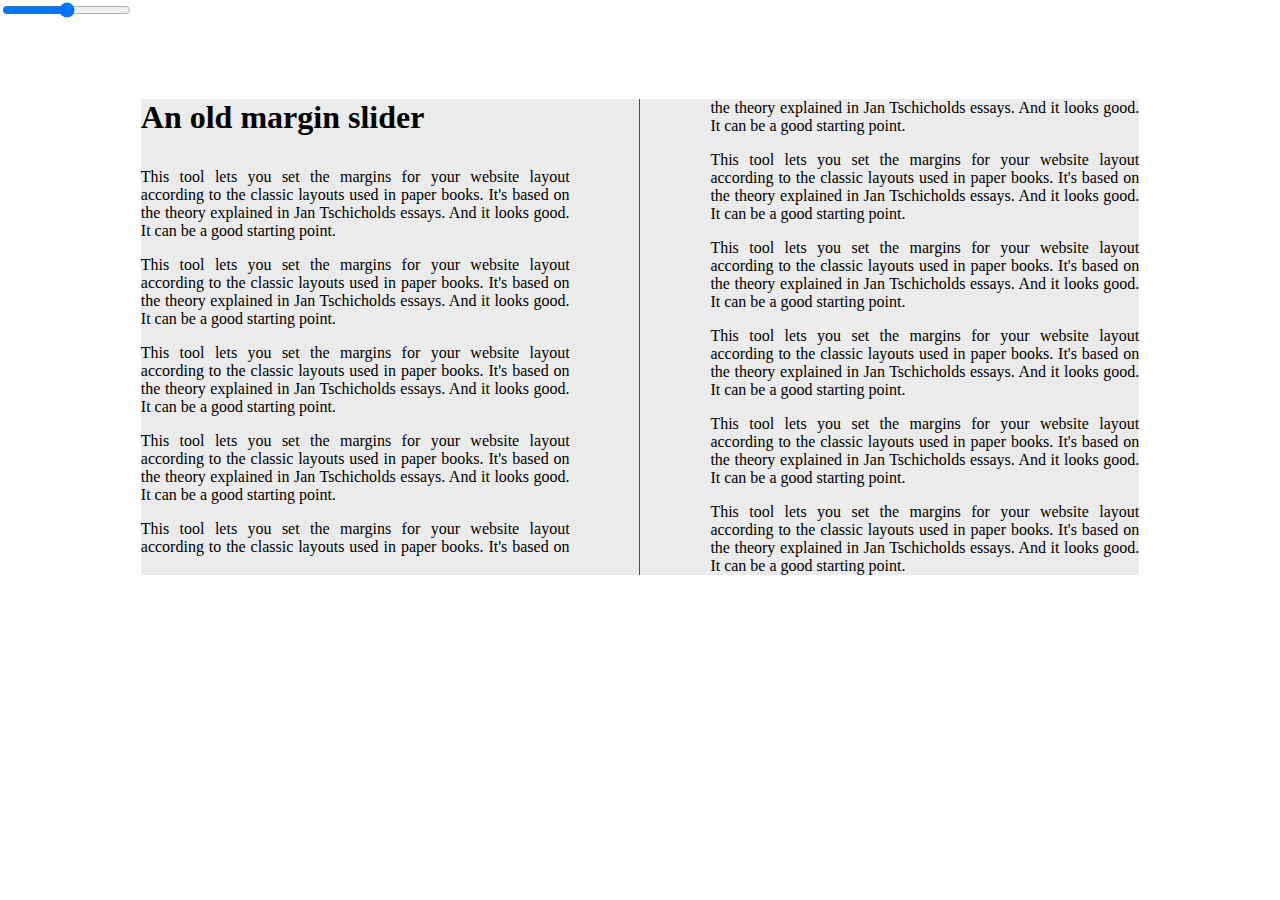
<file: book-margin-slider/index.html>
<!doctype html>
<html lang="en">
<head>
	<meta charset="utf-8">
	<meta name="viewport" content="width=device-width, initial-scale=1">
	<title>Slide you favorite margin</title>
	<link rel="stylesheet" href="css.css">
</head>
<body>
	<div>
		<h1>An old margin slider</h1>
		<p>This tool lets you set the margins for your website layout according to the classic layouts used in paper books. It's based on the theory explained in Jan Tschicholds essays. And it looks good. It can be a good starting point.</p>
		<p>This tool lets you set the margins for your website layout according to the classic layouts used in paper books. It's based on the theory explained in Jan Tschicholds essays. And it looks good. It can be a good starting point.</p>
		<p>This tool lets you set the margins for your website layout according to the classic layouts used in paper books. It's based on the theory explained in Jan Tschicholds essays. And it looks good. It can be a good starting point.</p>
		<p>This tool lets you set the margins for your website layout according to the classic layouts used in paper books. It's based on the theory explained in Jan Tschicholds essays. And it looks good. It can be a good starting point.</p>
		<p>This tool lets you set the margins for your website layout according to the classic layouts used in paper books. It's based on the theory explained in Jan Tschicholds essays. And it looks good. It can be a good starting point.</p>
		<p>This tool lets you set the margins for your website layout according to the classic layouts used in paper books. It's based on the theory explained in Jan Tschicholds essays. And it looks good. It can be a good starting point.</p>
		<p>This tool lets you set the margins for your website layout according to the classic layouts used in paper books. It's based on the theory explained in Jan Tschicholds essays. And it looks good. It can be a good starting point.</p>
		<p>This tool lets you set the margins for your website layout according to the classic layouts used in paper books. It's based on the theory explained in Jan Tschicholds essays. And it looks good. It can be a good starting point.</p>
		<p>This tool lets you set the margins for your website layout according to the classic layouts used in paper books. It's based on the theory explained in Jan Tschicholds essays. And it looks good. It can be a good starting point.</p>
		<p>This tool lets you set the margins for your website layout according to the classic layouts used in paper books. It's based on the theory explained in Jan Tschicholds essays. And it looks good. It can be a good starting point.</p>
		<input type="range" step="0.1" min="0" max="22" value="11">
	</div>


<script>

var range = document.querySelector('[type=range]');
	
range.oninput = function() {
	var val = range.value;
	var div = document.querySelector('div');
	document.body.style.margin = val+'vh '+ val + 'vw ' + val*2 + 'vh';
	div.style.MozColumnGap = val+'vw';
	div.style.WebkitColumnGap = val+'vw';
	div.style.columnGap = val+'vw';
}


</script>
</body>
</html>
</file>
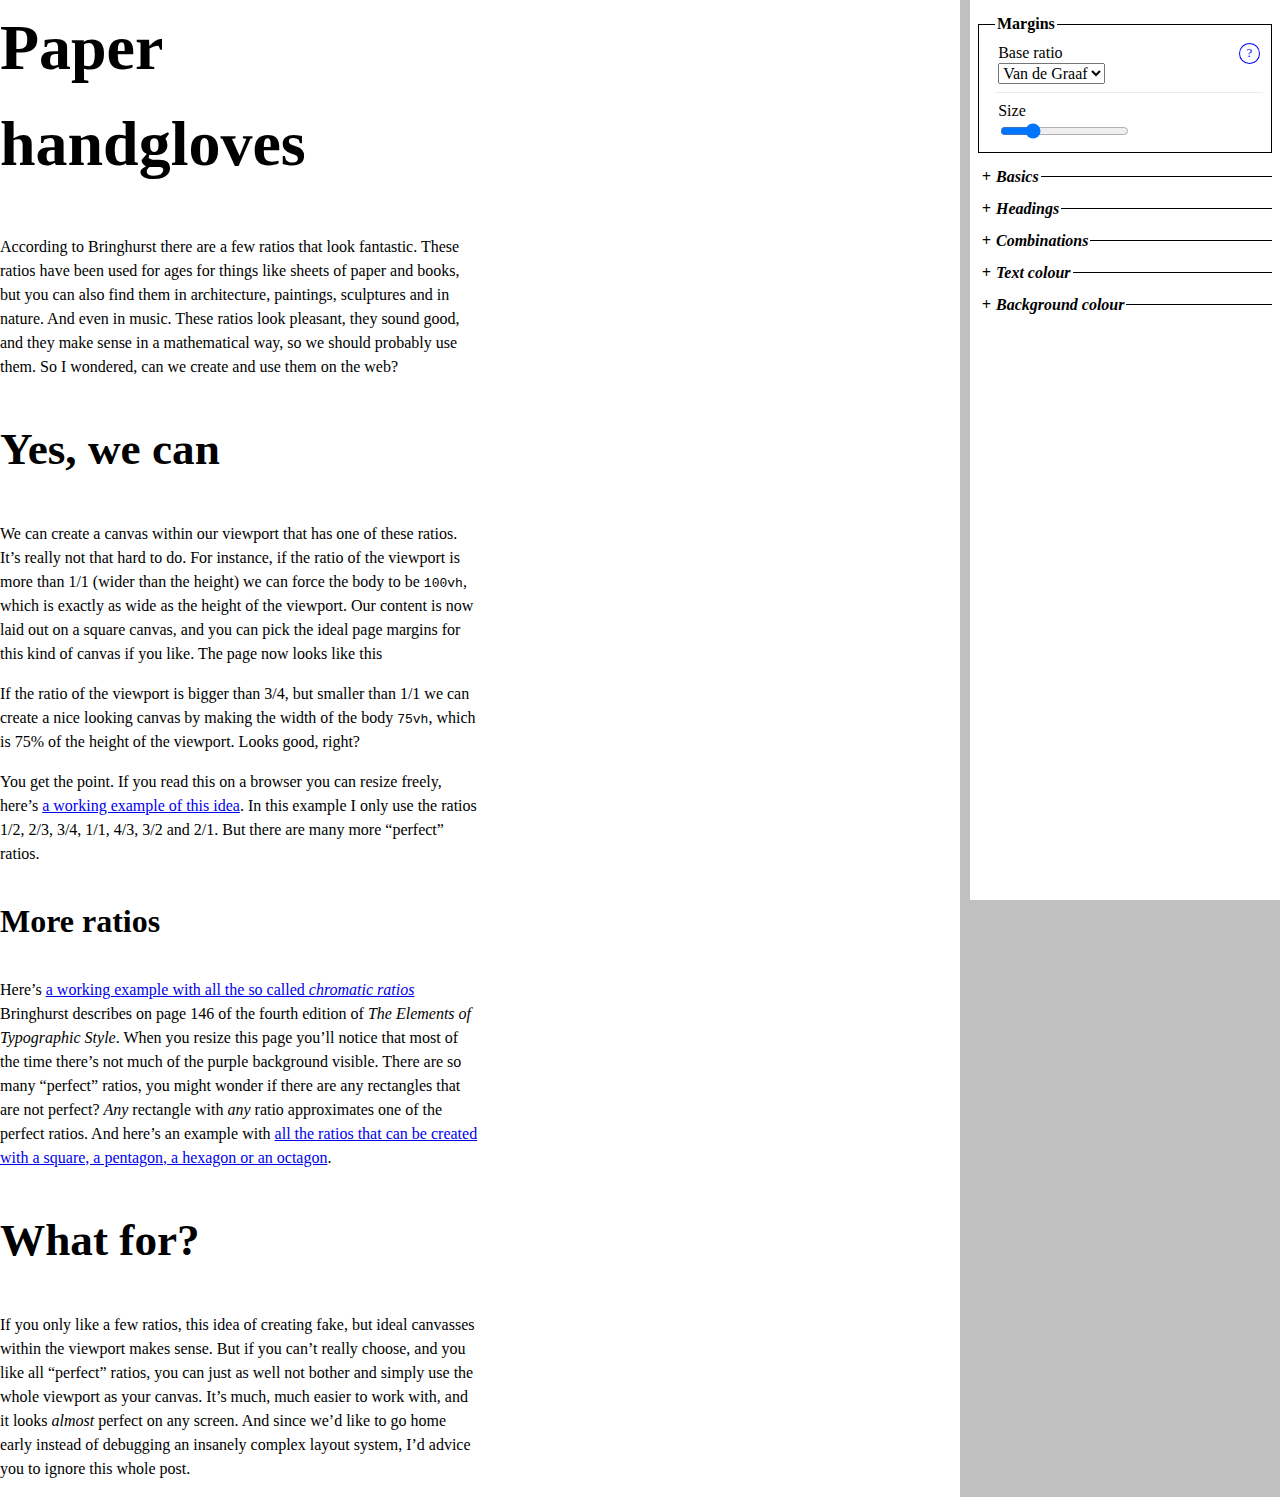
<file: text-tools/index.html>
<!doctype html>
<html lang="en">
<head>
	<meta charset="utf-8">
	<meta name="viewport" content="width=device-width, initial-scale=1">
	<title>Web design</title>
	<link rel="stylesheet" href="//fonts.typotheque.com/WF-023273-007784.css">
	<link rel="stylesheet" href="//fonts.typotheque.com/WF-023273-006956.css">
	<link rel="stylesheet" href="css.css">
	<style id="theStyle">
html{}
main{}
main::after {}
h1, h2, h3, h4 {}
h1, h2, h3, h4, p {}
h1 {}
h2 {}
h3 {}
h4 {}
p {}
	</style>
</head>
<body>
<div>
<main>
	
    	<h1 data-long="The quick brown fox who jumps over the lazy dog wears pink long handgloves" data-short="Paper handgloves">Paper handgloves on the web</h1>
<p>According to Bringhurst there are a few ratios that look fantastic. These ratios have been used for ages for things like sheets of paper and books, but you can also find them in architecture, paintings, sculptures and in nature. And even in music. These ratios look pleasant, they sound good, and they make sense in a mathematical way, so we should probably use them. So I wondered, can we create and use them on the web?</p>
<p><span id="more-1188"></span></p>
<h2 data-long="The quick brown fox who jumps over the lazy dog wears pink long handgloves" data-short="Yes, we can">Yes, we can</h2>
<p>We can create a canvas within our viewport that has one of these ratios. It’s really not that hard to do. For instance, if the ratio of the viewport is more than 1/1 (wider than the height) we can force the body to be <code>100vh</code>, which is exactly as wide as the height of the viewport. Our content is now laid out on a square canvas, and you can pick the ideal page margins for this kind of canvas if you like. The page now looks like this</p>
<p>If the ratio of the viewport is bigger than 3/4, but smaller than 1/1 we can create a nice looking canvas by making the width of the body <code>75vh</code>, which is 75% of the height of the viewport. Looks good, right?</p>
<p>You get the point. If you read this on a browser you can resize freely, here’s <a href="http://nerd.vasilis.nl/code/bringhurst-studies/chromatic-scale/">a working example of this idea</a>. In this example I only use the ratios 1/2, 2/3, 3/4, 1/1, 4/3, 3/2 and 2/1. But there are many more <q>perfect</q> ratios.</p>
<h3 data-long="There are many more ratios though, that can all be considered to be almost perfect" data-short="More ratios">More ratios</h3>
<p>Here’s <a href="http://nerd.vasilis.nl/code/bringhurst-studies/chromatic-scale/complete.html">a working example with all the so called <em>chromatic ratios</em></a> Bringhurst describes on page 146 of the fourth edition of <cite>The Elements of Typographic Style</cite>. When you resize this page you’ll notice that most of the time there’s not much of the purple background visible. There are so many <q>perfect</q> ratios, you might wonder if there are any rectangles that are not perfect? <em>Any</em> rectangle with <em>any</em> ratio approximates one of the perfect ratios. And here’s an example with <a href="http://nerd.vasilis.nl/code/bringhurst-studies/all-ratios/">all the ratios that can be created with a square, a pentagon, a hexagon or an octagon</a>.</p>
<h2 data-long="Now the question we all have is, does this make any sense at all?" data-short="What for?">Does this make sense?</h2>
<p>If you only like a few ratios, this idea of creating fake, but ideal canvasses within the viewport makes sense. But if you can’t really choose, and you like all <q>perfect</q> ratios, you can just as well not bother and simply use the whole viewport as your canvas. It’s much, much easier to work with, and it looks <em>almost</em> perfect on any screen. And since we’d like to go home early instead of debugging an insanely complex layout system, I’d advice you to ignore this whole post.</p>
</main>

<form id="toolset">
	<div>
	<fieldset class="clo sed">
		<legend>Margins</legend>
		<label>Base ratio <a href="explain/base-ratio.html"><span>What’s this</span><span>?</span></a>
			<select id="canon-ratio">
				<option value="1">Medieval</option>
				<option value="2">Tschichold</option>
				<option value="3" selected>Van de Graaf</option>
			</select>
		</label>
		<label>
			Size
			<input type="range" id="margin-slider" data-tag="main" value="11.11" min="0" max="50" step="0.01" />
		</label>
		
		
	</fieldset>
	<fieldset class="closed">
		<legend>Basics</legend>
		<label>Font 
			<select data-property="font-family" data-tag="html">
				<option value="georgia, serif" style="font-family:georgia;">Georgia</option>
				<option value="helvetica, sans-serif" style="font-family:helvetica;">Helvetica</option>
				<option value="arial, sans-serif" style="font-family:arial;">Arial</option>
				<option value="times new roman, serif" style="font-family:times new roman;">Times New Roman</option>
				<option value="lucida grande, sans-serif" style="font-family:lucida grande;">Lucida Grande</option>
				<option value="verdana, sans-serif" style="font-family:verdana;">Verdana</option>
			</select>
		</label>
		<label>The measure <a href="explain/the-measure.html"><span>What’s this</span><span>?</span></a>
			<span>
				<input type="range" data-property="max-width" data-unit="em" data-tag="h1, h2, h3, h4, p" data-min="20" data-max="40" data-ideal="30" value="30" min="15" max="50" step="0.25" />
				<output id="measureSize"></output>
			</span>
		</label>
		
		
		<label>The line-height <span><input type="range" data-property="line-height" data-tag="html" data-min="1" data-max="2" value="1.5" min="0.8" max="3" step="0.01"><output id="lineheightSize"></output></span></label>
		
		<label>Base font-size <span><input type="range" data-property="font-size" data-unit="em" data-tag="html" data-min="1" data-max="40" data-ideal="1.1" value="1" min="0.8" max="3" step="0.01" /><output id="fontsizeSize"></output></span></label>
		
	</fieldset>
	<fieldset class="closed">
		<legend>Headings</legend>
		<label>
			<input type="checkbox" id="longHeadings"> Long headings <a href="explain/base-ratio.html"><span>What’s this</span><span>?</span></a>
		</label>
		<label>Ratio
			<select id="headingratio">
            	<option value="1">1</option>
            	<option value="1.067">1.067</option>
				<option value="1.125">1.125</option>
				<option value="1.200">1.200</option>
				<option value="1.250">1.250</option>
				<option value="1.333">1.333</option>
				<option selected value="1.414">1.414</option>
				<option value="1.500">1.500</option>
				<option value="1.618">1.618</option>
            </select>
		</label>
		<label>Font 
			<select data-tag="h1, h2, h3, h4" data-property="font-family">
				<option>-</option>
				<option value="georgia, serif" style="font-family:georgia;">Georgia</option>
				<option value="helvetica, sans-serif" style="font-family:helvetica;">Helvetica</option>
				<option value="arial, sans-serif" style="font-family:arial;">Arial</option>
				<option value="times new roman, serif" style="font-family:times new roman;">Times New Roman</option>
				<option value="lucida grande, sans-serif" style="font-family:lucida grande;">Lucida Grande</option>
				<option value="verdana, sans-serif" style="font-family:verdana;">Verdana</option>
			</select>
		</label>
		<label>
			<input type="checkbox" id="indiMeasure"> Individual measures
		</label>
		
		<fieldset class="closed">
			<legend>Individual headings</legend>
			<fieldset class="closed">
				<legend>Styles for heading 1</legend>
				<label>Font 
					<select data-tag="h1" data-property="font-family">
						<option>-</option>
						<option value="georgia, serif" style="font-family:georgia;">Georgia</option>
						<option value="helvetica, sans-serif" style="font-family:helvetica;">Helvetica</option>
						<option value="arial, sans-serif" style="font-family:arial;">Arial</option>
						<option value="times new roman, serif" style="font-family:times new roman;">Times New Roman</option>
						<option value="lucida grande, sans-serif" style="font-family:lucida grande;">Lucida Grande</option>
						<option value="verdana, sans-serif" style="font-family:verdana;">Verdana</option>
					</select>
				</label>
				<label>The line-height <input type="range" data-property="line-height" data-min="0.7" data-max="5" value="1.5" min="0.4" max="2" step="0.01" data-tag="h1"><output></output></label>
				<label>Margin-top <input type="range" data-property="margin-top" data-min="0" data-max="5" data-unit="em" value="0" min="0" max="5" step="0.01" data-tag="h1"><output></output></label>
				<label>Margin-bottom <input type="range" data-property="margin-bottom" data-min="0" data-max="5" data-unit="em" value="1" min="0" max="5" step="0.01" data-tag="h1"><output></output></label>
				<label>Min-height <input type="range" data-property="min-height" data-min="0" data-max="100" data-unit="vh" value="1" min="0" max="100" step="0.25" data-tag="h1"><output></output></label>
				<label>
					<input type="checkbox" data-property="font-weight" value="bold" data-tag="h1" checked> Bold
				</label>
				<label>
					<input type="checkbox" data-property="font-style" value="italic" data-tag="h1"> Italic
				</label>
				<label>
					<input type="checkbox" data-property="font-variant" value="small-caps" data-tag="h1"> Small caps
				</label>
				<p>Text-transform</p>
				<label>
					<input type="radio" name="text-transform" data-property="text-transform" data-tag="h1" value="uppercase"> Uppercase
				</label>
				<label>
					<input type="radio" name="text-transform" data-property="text-transform" data-tag="h1" value="lowercase"> Lowercase
				</label>
				<label>
					<input type="radio" name="text-transform" data-property="text-transform" data-tag="h1" value="capitalize"> Capitalize
				</label>
				<label>
					<input type="radio" name="text-transform" data-property="text-transform" data-tag="h1" value="none" checked> None
				</label>
				
			</fieldset>

			<fieldset class="closed">
				<legend>Styles for heading 2</legend>
				<label>Font 
					<select data-tag="h2" data-property="font-family">
						<option>-</option>
						<option value="georgia, serif" style="font-family:georgia;">Georgia</option>
						<option value="helvetica, sans-serif" style="font-family:helvetica;">Helvetica</option>
						<option value="arial, sans-serif" style="font-family:arial;">Arial</option>
						<option value="times new roman, serif" style="font-family:times new roman;">Times New Roman</option>
						<option value="lucida grande, sans-serif" style="font-family:lucida grande;">Lucida Grande</option>
						<option value="verdana, sans-serif" style="font-family:verdana;">Verdana</option>
					</select>
				</label>
				<label>The line-height <input type="range" data-property="line-height" data-min="0.7" data-max="5" value="1.5" min="0.4" max="2" step="0.01" data-tag="h2"><output id="headingLineheightSize"></output></label>
				<label>Margin-top <input type="range" data-property="margin-top" data-min="0" data-max="5" data-unit="em" value="0" min="0" max="5" step="0.01" data-tag="h2"><output></output></label>
				<label>Margin-bottom <input type="range" data-property="margin-bottom" data-min="0" data-max="5" data-unit="em" value="1" min="0" max="5" step="0.01" data-tag="h2"><output></output></label>
				<label>
					<input type="checkbox" data-property="font-weight" value="bold" data-tag="h2" checked> Bold
				</label>
				<label>
					<input type="checkbox" data-property="font-style" value="italic" data-tag="h2"> Italic
				</label>
				<label>
					<input type="checkbox" data-property="font-variant" value="small-caps" data-tag="h2"> Small caps
				</label>
				<p>Text-transform</p>
				<label>
					<input type="radio" name="text-transform" data-property="text-transform" data-tag="h2" value="uppercase"> Uppercase
				</label>
				<label>
					<input type="radio" name="text-transform" data-property="text-transform" data-tag="h2" value="lowercase"> Lowercase
				</label>
				<label>
					<input type="radio" name="text-transform" data-property="text-transform" data-tag="h2" value="capitalize"> Capitalize
				</label>
				<label>
					<input type="radio" name="text-transform" data-property="text-transform" data-tag="h2" value="none" checked> None
				</label>
				
			</fieldset>
		</fieldset>
	</fieldset>
	<fieldset class="closed">
		<legend>Combinations</legend>
		<fieldset class="closed">
			<legend>Heading 1 + paragraph</legend>
			<label>
				Font-size <span><input type="range" data-property="font-size" data-unit="em" data-tag="h1 + p" data-min="1" data-max="40" data-ideal="1.1" value="1" min="0.8" max="3" step="0.01" /><output id="fontsizeSize"></output></span>
			</label>
		</fieldset>
	</fieldset>
	<fieldset class="closed">
			<legend>Text colour</legend>
			<label>
				Hue
				<input type="range" data-name="body-color" data-colour="hue" data-tag="body" data-property="color" value="0" min="0" max="359" step="1" />
			</label>
			<label>
				Saturation
				<input type="range" data-name="body-color" data-colour="saturation" data-tag="body" data-property="color" value="50" min="0" max="100" step="0.5" />
			</label>
			<label>
				Lightness
				<input type="range" data-name="body-color" data-colour="lightness" data-tag="body" data-property="color" value="50" min="0" max="100" step="0.5" />
			</label>
			<output data-name="body-color"></output>
		</fieldset>

		<fieldset class="closed">
			<legend>Background colour</legend>
			<label>
				Hue
				<input type="range" data-name="body-background" data-colour="hue" data-tag="body" data-property="background-color" value="67" min="0" max="359" step="1" />
			</label>
			<label>
				Saturation
				<input type="range" data-name="body-background" data-colour="saturation" data-tag="body" data-property="background-color" value="50" min="0" max="100" step="0.5" />
			</label>
			<label>
				Lightness
				<input type="range" data-name="body-background" data-colour="lightness" data-tag="body" data-property="background-color" value="50" min="0" max="100" step="0.5" />
			</label>
			<output data-name="body-background"></output>
		</fieldset>
	</div>
</form>
</div>

<iframe id="help-section"></iframe>

<script src="js.js"></script>

</body>
</html>
</file>
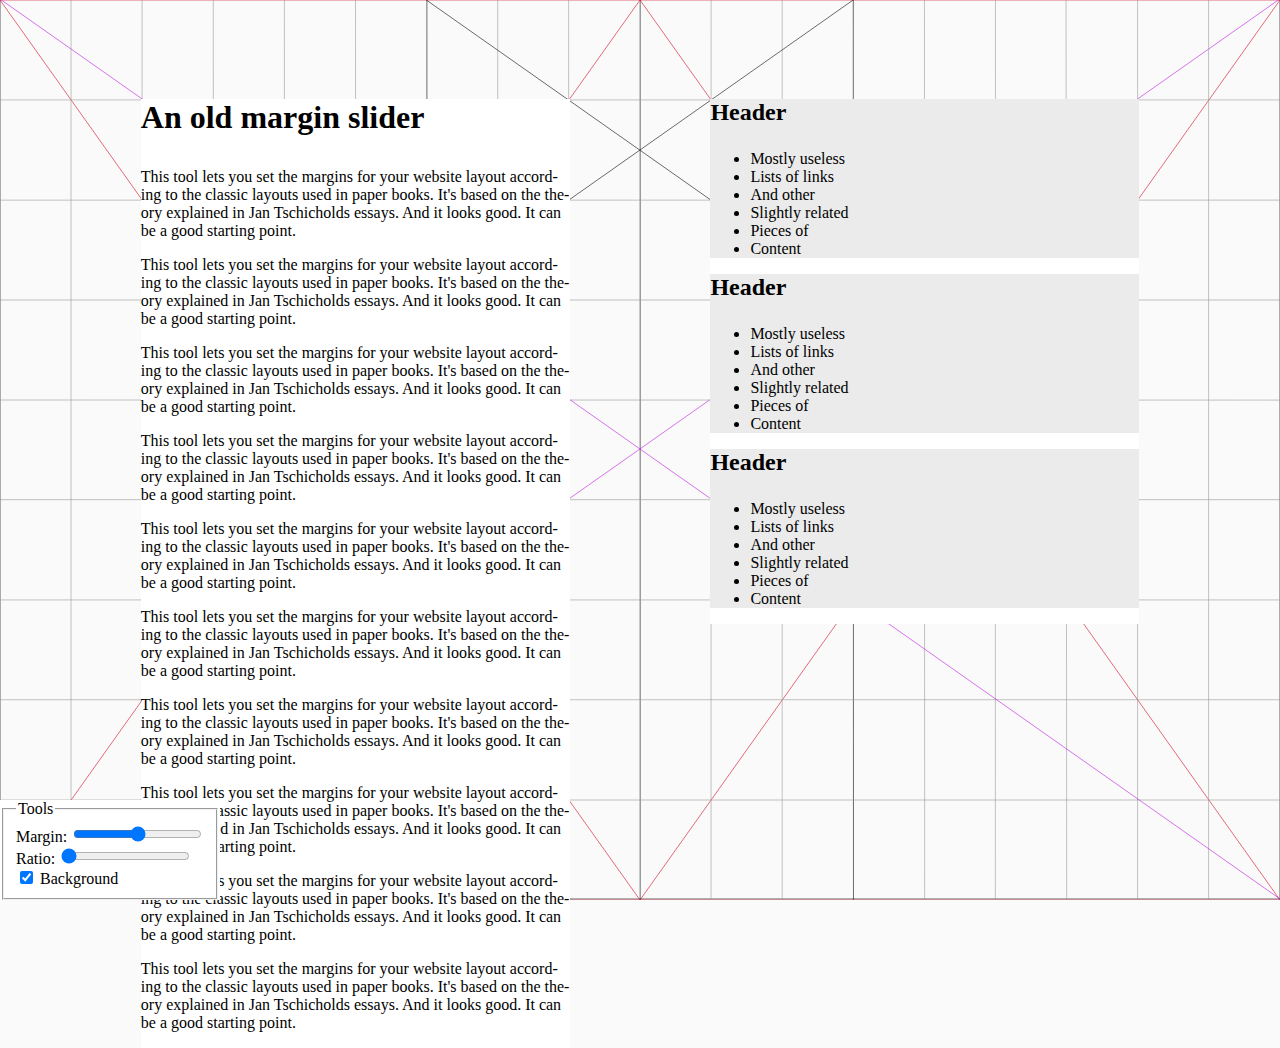
<file: web-margin-slider/index.html>
<!doctype html>
<html lang="en">
<head>
	<meta charset="utf-8">
	<meta name="viewport" content="width=device-width, initial-scale=1">
	<title>Slide you favorite margins and ratios</title>
	<link rel="stylesheet" href="css.css">
</head>
<body>
	<div>
		<h1>An old margin slider</h1>
		<p>This tool lets you set the margins for your website layout according to the classic layouts used in paper books. It's based on the theory explained in Jan Tschicholds essays. And it looks good. It can be a good starting point.</p>
		<p>This tool lets you set the margins for your website layout according to the classic layouts used in paper books. It's based on the theory explained in Jan Tschicholds essays. And it looks good. It can be a good starting point.</p>
		<p>This tool lets you set the margins for your website layout according to the classic layouts used in paper books. It's based on the theory explained in Jan Tschicholds essays. And it looks good. It can be a good starting point.</p>
		<p>This tool lets you set the margins for your website layout according to the classic layouts used in paper books. It's based on the theory explained in Jan Tschicholds essays. And it looks good. It can be a good starting point.</p>
		<p>This tool lets you set the margins for your website layout according to the classic layouts used in paper books. It's based on the theory explained in Jan Tschicholds essays. And it looks good. It can be a good starting point.</p>
		<p>This tool lets you set the margins for your website layout according to the classic layouts used in paper books. It's based on the theory explained in Jan Tschicholds essays. And it looks good. It can be a good starting point.</p>
		<p>This tool lets you set the margins for your website layout according to the classic layouts used in paper books. It's based on the theory explained in Jan Tschicholds essays. And it looks good. It can be a good starting point.</p>
		<p>This tool lets you set the margins for your website layout according to the classic layouts used in paper books. It's based on the theory explained in Jan Tschicholds essays. And it looks good. It can be a good starting point.</p>
		<p>This tool lets you set the margins for your website layout according to the classic layouts used in paper books. It's based on the theory explained in Jan Tschicholds essays. And it looks good. It can be a good starting point.</p>
		<p>This tool lets you set the margins for your website layout according to the classic layouts used in paper books. It's based on the theory explained in Jan Tschicholds essays. And it looks good. It can be a good starting point.</p>
	</div>
	<aside>
		<article>
			<h2>Header</h2>
			<ul>
				<li>Mostly useless</li>
				<li>Lists of links</li>
				<li>And other</li>
				<li>Slightly related</li>
				<li>Pieces of</li>
				<li>Content</li>
			</ul>
		</article>
		<article>
			<h2>Header</h2>
			<ul>
				<li>Mostly useless</li>
				<li>Lists of links</li>
				<li>And other</li>
				<li>Slightly related</li>
				<li>Pieces of</li>
				<li>Content</li>
			</ul>
		</article>
		<article>
			<h2>Header</h2>
			<ul>
				<li>Mostly useless</li>
				<li>Lists of links</li>
				<li>And other</li>
				<li>Slightly related</li>
				<li>Pieces of</li>
				<li>Content</li>
			</ul>
		</article>
	</aside>

	<form id="tools">
	<fieldset>
		<legend>Tools</legend>
		<label>
			Margin: 
			<input type="range" step="0.01" min="0" max="22" value="11">
		</label>
		<label>
			Ratio: 
			<input type="range" step="0.01" min="25" max="75" value="11">
		</label>
		<label>
			<input type="checkbox" id="background" checked="">
			Background
		</label>
	</fieldset>
</form>

<script>

var range = document.querySelectorAll('[type=range]');
var checkbo = document.getElementById('background');
var val = 11;
var ratio = 50;
var div = document.querySelector('div');
var aside = document.querySelector('aside');

range[0].oninput = function() {
	val = range[0].value;
	document.body.style.margin = val+'vh '+ val + 'vw ' + val*2 + 'vh';
	setDivs();
}
range[1].oninput = function() {
	ratio = range[1].value;
	setDivs();
}
checkbo.onchange = function() {
	document.body.style.backgroundImage = 'url(../complete-octavoformat.svg)';
	document.body.style.backgroundColor = 'hsl(0,0%,98%)';
	if(this.checked == false) {
		document.body.style.backgroundImage = 'url()';
		document.body.style.backgroundColor = 'white';
	}
	
}

function setDivs() {
	div.style.width = 'calc('+ratio+'% - '+val/2+'vw)';
	div.style.marginRight = val/2+'vw';
	aside.style.width = 'calc('+(100 - ratio)+'% - '+val/2+'vw)';
	aside.style.marginLeft = val/2+'vw';
}

</script>
</body>
</html>
</file>
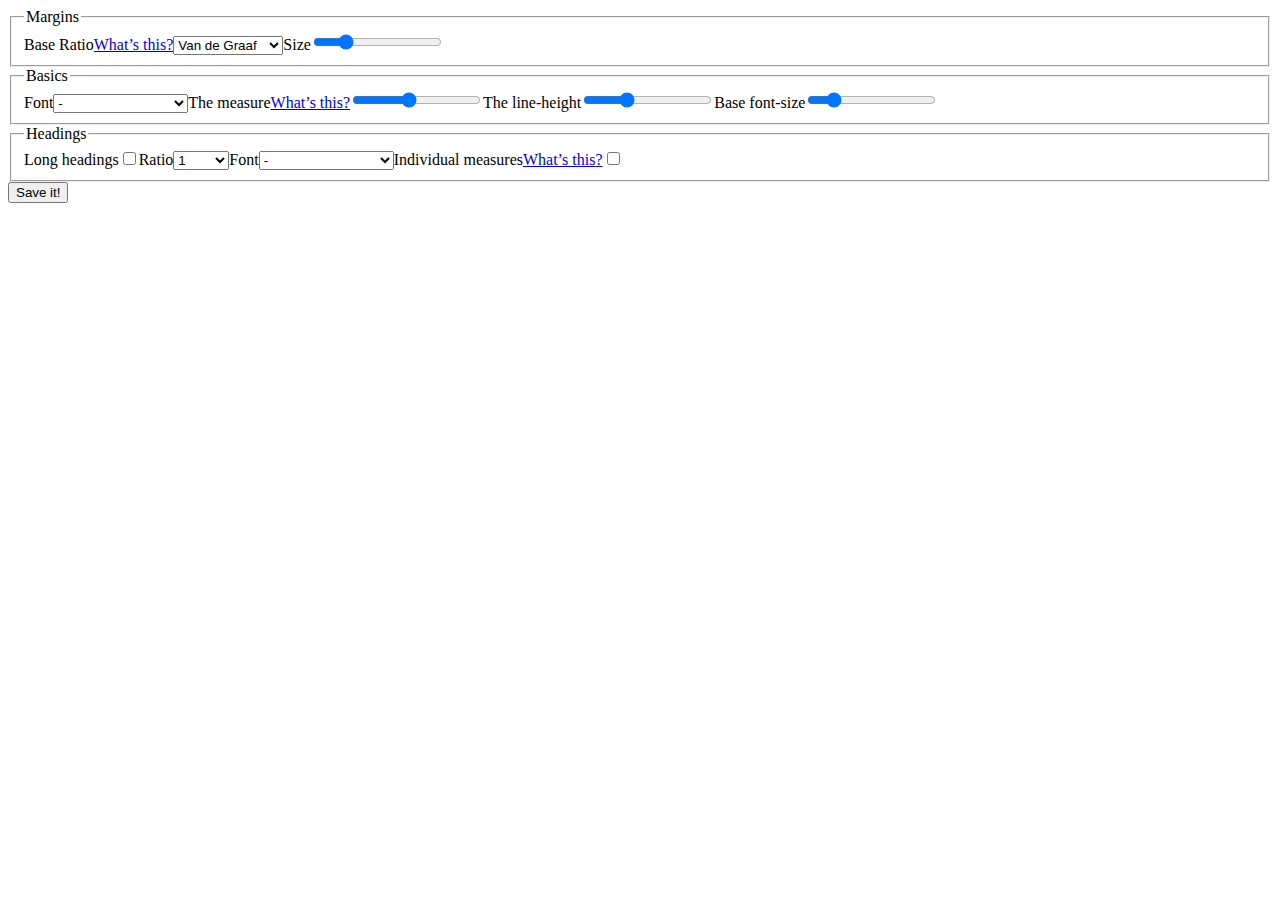
<file: text-tools/test.html>
<!doctype html>
<html lang="en">
<head>
	<meta charset="utf-8">
	<meta name="viewport" content="width=device-width, initial-scale=1">
	<title>test</title>
	
</head>
<body>
	<form id="toolset">

		<button id="save">Save it!</button>
	</form>
<script>
var theObject = {
  formName : "toolset",
  fields : [
    { // this is a fieldset
    	legend: "Margins",
    	//hasParent: "the legend of the parent" // optional
    	settings: [
				{ // A select
					label: "Base Ratio", //*
					explanation: "explain/base-ratio.html", //*
					type: "select", // mandatory for a select
					options: [
						{
							name: "Medieval",
							attributes: [
								{value: "1"},
								//{selected: true},
								//{style: ""}
							]
						},
						{
							name: "Jan Tschichold",
							attributes: [
								{value: "2"}
							]
						},
						{
							name: "Van de Graaf",
							attributes: [
								{value: "3"},
								{selected: true}
							]
						}
					],
					attributes: [
						{
							id: "canon-ratio"
						}
					]
				},
				{
					label: "Size",
					attributes: [
						{type: "range"},
						{id: "margin-slider"},
						{step: "0.01"},
						{max: "50"},
						{min: "0"},
						{value: "11.11"},
						{"data-tag": "main"}
					]
				}
			]
    	},
    	{
			"legend": "Basics",
			"settings": [
				{
					"label": "Font",
					"type": "select",
					"options": [
						{
							"name": "-",
							attributes: [
								{value: "inherit"},
							]
						},
						{
							"name": "Georgia",
							attributes: [
								{value: "georgia, serif"},
								{style: "font-family: georgia, serif"}
							]
						},
						{
							"name": "Helvetica",
							attributes: [
								{value: "helvetica, sans-serif"},
								{style: "font-family: helvetica, sans-serif"}
							]
						},
						{
							"name": "Arial",
							attributes: [
								{value: "arial, sans-serif"},
								{style: "font-family: arial, sans-serif"}
							]
						},
						{
							"name": "Times New Roman",
							attributes: [
								{value: "times new roman, serif"},
								{style: "font-family: times new roman, serif"}
							]
						},
						{
							"name": "Lucida Grande",
							attributes: [
								{value: "lucida grande, sans-serif"},
								{style: "font-family: lucida grande, sans-serif"}
							]
						},
						{
							"name": "Verdana",
							attributes: [
								{value: "verdana, sans-serif"},
								{style: "font-family: verdana, sans-serif"}
							]
						}
					],
					attributes: [
						{"data-property": "font-family"},
						{"data-tag": "html"}
					]
				},
				{
					label: "The measure",
					explanation: "explain/the-measure.html",
					output: true,
					attributes: [
						{type: "range"},
						{"data-property": "max-width"},
						{"data-unit": "em"},
						{"data-tag": "h1, h2, h3, h4, p"},
						{"data-min": "20"},
						{"data-max": "40"},
						{"data-ideal": "30"},
						{step: "0.25"},
						{max: "50"},
						{min: "15"},
						{value: "30"}
					]
				},
				{
					label: "The line-height",
					output: true,
					attributes: [
						{type: "range"},
						{"data-property": "line-height"},
						{"data-tag": "html"},
						{"data-min": "1"},
						{"data-max": "2"},
						{step: "0.01"},
						{max: "3"},
						{min: "0.8"},
						{value: "1.5"}
					]
				},
				{
					label: "Base font-size",
					output: true,
					attributes: [
						{type: "range"},
						{"data-property": "font-size"},
						{"data-tag": "html"},
						{"data-unit": "em"},
						{"data-min": "1"},
						{"data-max": "40"},
						{"data-ideal": "1.1"},
						{step: "0.01"},
						{max: "2"},
						{min: "0.8"},
						{value: "1"}
					]
				}
			]
		},
		{
			"legend": "Headings",
			"settings": [
				{
					"label": "Long headings",
					attributes: [
						{type: "checkbox"},
						{id: "longHeadings"}
					]
				},
				{
					label: "Ratio",
					type: "select",
					options: [
						{
							name: "1"
						},
						{
							name: "1.067"
						},
						{
							name: "1.125"
						},
						{
							name: "1.200"
						},
						{
							name: "1.250"
						},
						{
							name: "1.333"
						},
						{
							name: "1.414",
							selected: true
						},
						{
							name: "1.500"
						},
						{
							name: "1.618"
						}
					],
					attributes: [
						{id: "headingRatio"}
					]
				},
				{
					"label": "Font",
					"type": "select",
					"options": [
						{
							"name": "-",
							attributes: [
								{value: "inherit"},
							]
						},
						{
							"name": "Georgia",
							attributes: [
								{value: "georgia, serif"},
								{style: "font-family: georgia, serif"}
							]
						},
						{
							"name": "Helvetica",
							attributes: [
								{value: "helvetica, sans-serif"},
								{style: "font-family: helvetica, sans-serif"}
							]
						},
						{
							"name": "Arial",
							attributes: [
								{value: "arial, sans-serif"},
								{style: "font-family: arial, sans-serif"}
							]
						},
						{
							"name": "Times New Roman",
							attributes: [
								{value: "times new roman, serif"},
								{style: "font-family: times new roman, serif"}
							]
						},
						{
							"name": "Lucida Grande",
							attributes: [
								{value: "lucida grande, sans-serif"},
								{style: "font-family: lucida grande, sans-serif"}
							]
						},
						{
							"name": "Verdana",
							attributes: [
								{value: "verdana, sans-serif"},
								{style: "font-family: verdana, sans-serif"}
							]
						}
					],
					attributes: [
						{"data-property": "font-family"},
						{"data-tag": "h1, h2, h3, h4"}
					]
				},
				{
					label: "Individual measures",
					explanation: "explain/individual-measures.html",
					attributes: [
						{type: "checkbox"},
						{id: "indiMeasure"}
					]
				}
			]
		}// etc
  	]
}




//show the form and bind events
window.addEventListener('load', function(event) {
  
  var toolset = document.getElementById(theObject.formName);
  var theButton = document.getElementById("save");
  
  //create the fields
  theObject.fields.forEach(function(field) {
    var fieldContainer = document.createElement("fieldset");
    var newLegend = document.createElement("legend");
        newLegend.innerHTML = field.legend;
    fieldContainer.appendChild(newLegend);

    // Write each setting
    field.settings.forEach(function(setting){
    	console.log(setting);
    	var newLabel = document.createElement("label");
    		newLabel.innerHTML = setting.label;
    		fieldContainer.appendChild(newLabel);
    	if (setting.explanation !== undefined) {
    		var newLink = document.createElement("a");
    		newLink.innerHTML = '<span>What’s this</span><span>?</span>';
    		newLink.href = setting.explanation;
    		newLabel.appendChild(newLink);
    	}
    	// If it's a select, it's a select
    	if (setting.type === 'select') {
    		var newControl = document.createElement("select");
    		setting.options.forEach(function(option){
    			var newOption = document.createElement('option');
    			newOption.innerHTML = option.name;
    			if(option.attributes !== undefined){
	    			option.attributes.forEach(function(attribute){
	    				theKey = Object.keys(attribute);
						newOption.setAttribute(theKey, attribute[theKey]);
	    			});
    			}
    			newControl.appendChild(newOption);
    		});
    	}
    	else { // it's an input
    		var newControl = document.createElement("input");
    	}
    	setting.attributes.forEach(function(attribute){
			theKey = Object.keys(attribute);
			newControl.setAttribute(theKey, attribute[theKey]);
		});
    	newLabel.appendChild(newControl);
    });
    
    toolset.insertBefore(fieldContainer, theButton);
  });
  
  toolset.addEventListener('submit', saveForm);
  
});

var saveForm = function(event) {
  event.preventDefault();
  
  var domFields = document.querySelectorAll("input");
  
  theObject.fields.forEach(function(field, index) {
    //bit of cheating, we know it is displayed in the same order, so no bother checking everything.
    field.value = domFields[index].value;
  });
  console.log(theObject);  
}
</script>
</body>
</html>
</file>
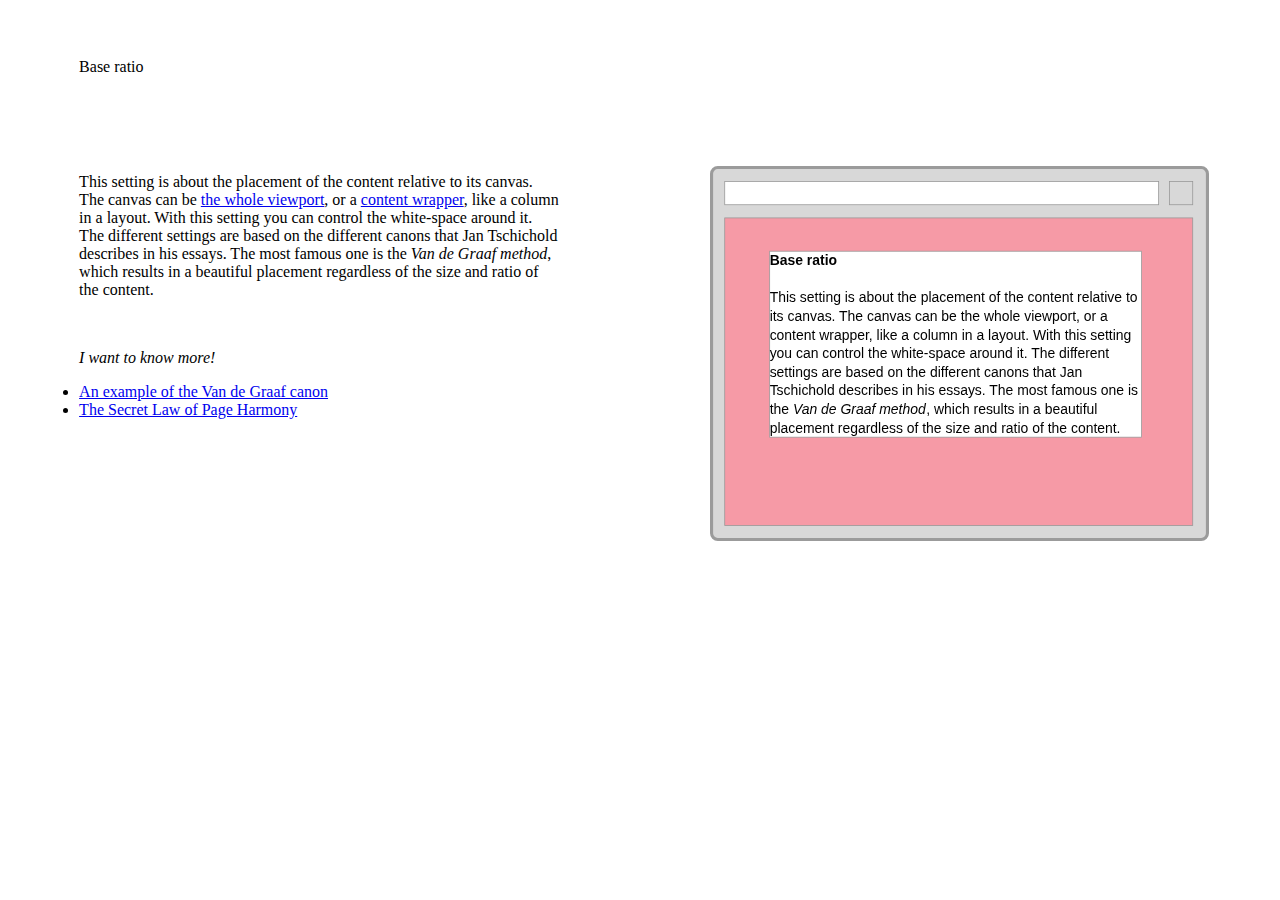
<file: text-tools/explain/base-ratio.html>
<!doctype html>
<html lang="en">
<head>
	<meta charset="utf-8">
	<meta name="viewport" content="width=device-width, initial-scale=1">
	<title>Explain what you mean with ‘base ratio'</title>
	<link rel="stylesheet" href="http://fonts.typotheque.com/WF-023273-007784.css">
	<link rel="stylesheet" href="css.css">
</head>
<body>
<h1>Base ratio</h1>
<p>This setting is about the placement of the content relative to its canvas. The canvas can be <a href="img/whole-viewport.svg" data-text="the whole viewport">the whole viewport</a>, or a <a href="img/content-wrapper.svg" data-text="content wrapper">content wrapper</a>, like a column in a layout. With this setting you can control the white-space around it. The different settings are based on the different canons that Jan Tschichold describes in his essays. The most famous one is the <em>Van de Graaf method</em>, which results in a beautiful placement regardless of the size and ratio of the content.</p>

<h2>I want to know more!</h2>
<ul>
	<li><a href="http://nerd.vasilis.nl/code/tschicholds-figures/responsive/">An example of the Van de Graaf canon</a></li>
	<li><a href="http://retinart.net/graphic-design/secret-law-of-page-harmony/">The Secret Law of Page Harmony</a></li>
</ul>
<img src="img/whole-viewport.svg" alt="">
<script>
var imgLink = document.querySelector('a[href^="img/"]');
var theImg = document.querySelector('img');
imgLink.onmouseover = function() {
	theImg.classList.add('swapping');
	setTimeout(function(){
		imgSrc = imgLink.href;
		theImg.src = imgSrc;
		theImg.classList.remove('swapping');
	}, 300);
	
}
</script>
</body>
</html>
</file>
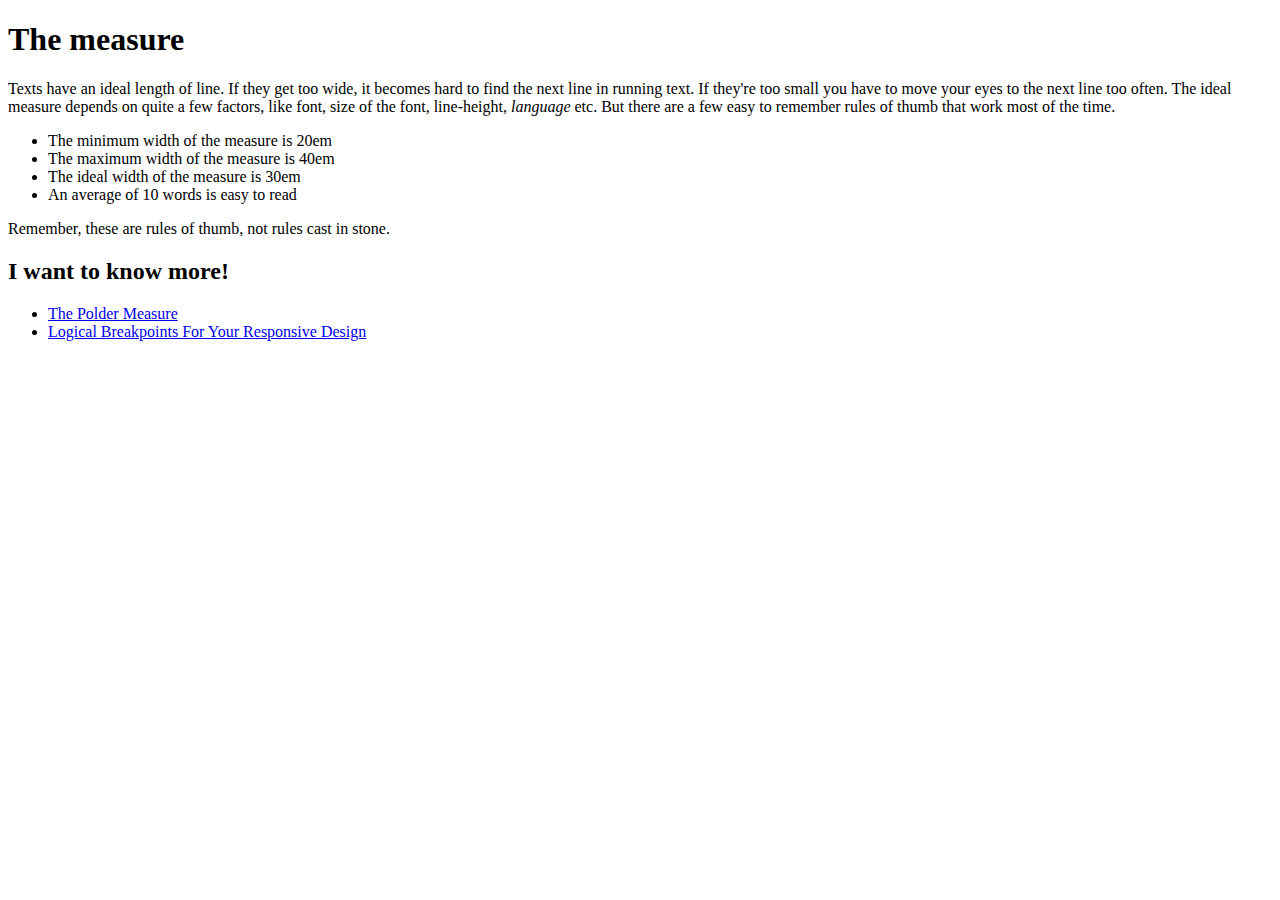
<file: text-tools/explain/the-measure.html>
<!doctype html>
<html lang="en">
<head>
	<meta charset="utf-8">
	<meta name="viewport" content="width=device-width, initial-scale=1">
	<title>Explain what you mean with ‘the measure'</title>
</head>
<body>
<h1>The measure</h1>
<p>Texts have an ideal length of line. If they get too wide, it becomes hard to find the next line in running text. If they're too small you have to move your eyes to the next line too often. The ideal measure depends on quite a few factors, like font, size of the font, line-height, <em>language</em> etc. But there are a few easy to remember rules of thumb that work most of the time. </p>

<ul>
	<li>The minimum width of the measure is 20em</li>
	<li>The maximum width of the measure is 40em</li>
	<li>The ideal width of the measure is 30em</li>
	<li>An average of 10 words is easy to read</li>
</ul>

<p>Remember, these are rules of thumb, not rules cast in stone.</p>

<h2>I want to know more!</h2>
<ul>
	<li><a href="http://nerd.vasilis.nl/the-polder-measure/">The Polder Measure</a></li>
	<li><a href="http://www.smashingmagazine.com/2013/03/01/logical-breakpoints-responsive-design/">Logical Breakpoints For Your Responsive Design</a></li>
</ul>
</body>
</html>
</file>
<file: book-margin-slider/css.css>
html,
body {
	margin: 0;
	padding: 0;
}
body {
	margin: 11vh 11vw 22vh;
}
[type="range"] {
	position: fixed;
	left: 0;
	top: 0;
}
h1 {
	margin: 0 0 1em;
}
div {
	background: #ebebeb;
	-webkit-column-rule: solid red 1px;
	   -moz-column-rule: solid red 1px;
	        column-rule: solid red 1px;
	-webkit-column-gap: 11vw;
	   -moz-column-gap: 11vw;
	        column-gap: 11vw;
	-webkit-columns: 2;
	   -moz-columns: 2;
	        columns: 2;
}
div p {
	text-align: justify;
}

@media (max-width: 100ch) {
	div {
		-webkit-columns: 1;
		   -moz-columns: 1;
		        columns: 1;
	}
}
</file>
<file: text-tools/css.css>
html {
	font: 1em/1.5 Georgia, serif;
	background: silver;
}


h1, h2, h3, h4 {
	line-height: ;
}

h1 {
	font-size: 2.0736em;
	margin-top: 0;
}

h2 {
	font-size: 1.7280em;
}

h3 {
	font-size: 1.4400em;
}

h4 {
	font-size: 1.2000em;
}
body {
	margin: 0 320px 0 0;
	padding: 0;
	background: white;

}
body > div {
	overflow: hidden;
}
main {
	padding: 0;
	position: relative;
	transition: box-shadow .3s;
	overflow: hidden;
}

main.active {
	box-shadow: 0 0 0 1px hsla(0,100%,20%,.5);
	transition: box-shadow 0;
}
#toolset {
	width: 310px;
	position: fixed;
	top: 0;
	right: 0;
	background: white;
	height: 100vh;
	overflow-y: scroll;
	font-family: "Fedra Sans Condensed", Neutral, "Irma Text Narrow";
	font-style: Normal;
	font-weight: 400;
	font-stretch: normal;
	margin: 0;
	padding: 0;
	line-height: 1.25;
	color: black !important;
}
#toolset, #toolset select, #toolset input {
	font-size: 16px !important;
	font-family: "Fedra Sans Condensed", Neutral, "Irma Text Narrow";
	font-style: Normal;
	font-weight: 400;
	font-stretch: normal;
}
#toolset input:focus, #toolset select:focus {
	box-shadow: 0 0 .2em .2em hsla(150,50%,40%,.5)
}
#toolset .pefect input:focus, #toolset .pefect select:focus {
	box-shadow: 0 0 .2em .2em hsla(90,50%,50%,.5)
}
#toolset .alert input:focus, #toolset .alert select:focus {
	box-shadow: 0 0 .2em .2em hsla(0,50%,50%,.5)
}
#toolset label {
	display: block;
	border-bottom: 1px solid #ebebeb;
	margin: 0 0 .3em;
	padding: .2em .2em .5em;
}
#toolset label:last-child {
	border-bottom: 0;
	padding-bottom: 0;
}
#toolset label input,
#toolset label select {
	display: block;
}
#toolset label input[type="checkbox"],
#toolset label input[type="radio"] {
	display: inline-block;
}
#toolset label span {
	display: flex; 
	clear: right;
}

#toolset label a {
	float: right;
	font-size: .8em;
	color: blue;
}
#toolset label a span {
	display: inline-block;
	opacity: 0;
	position: absolute;
}
#toolset label a:hover span:first-child {
	position: relative;
	opacity: 1;
	margin-right: -.5em;
	background: white;
	z-index: 2;
	border: 1px solid;
	border-width: 1px 0 1px 1px;
	padding: 0 0 0 .3em;
	transition: opacity .25s;
}
#toolset label a span + span {
	position: static;
	opacity: 1;
	border: 1px solid;
	border-radius: 100%;
	width: 1.5em;
	height: 1.35em;
	text-align: center;
	padding: .15em 0 0;
	margin-right: 0;
}
#toolset output {
	width: 4em;
	text-align: right;
}
#toolset .alert output {
	color: red;
}
#toolset .pefect output {
	color: green;
}

#toolset legend {
	font-weight: 600;
  	font-style: normal;
  	background: white;
  	line-height: 1;
}
#toolset .closed legend {
	font-style: italic;
}
#toolset fieldset fieldset legend {
	font-weight: 500;
}
#toolset fieldset fieldset fieldset legend {
	font-style: italic;
}
#toolset fieldset {
	padding: .5em .5em .5em 1em;
	margin: 1em .5em;
  	color: black;
  	border: 1px solid;
  	transition: .3s;
}
#toolset fieldset fieldset {
	margin: .5em -.5em .5em -1em;
	border-width: 1px 0 0;
}
#toolset .closed {
	padding: 0 .5em 0 1em;
	border-width: 1px 0 0;
}
#toolset .closed > *:not(legend) {
	max-height: 1px;
	overflow: hidden;
	box-sizing: border-box;
	padding: 0;
	margin: 0;
	border: 0;
	opacity: 0;
	position: absolute;
}
#toolset fieldset > legend::before {
	content: '+';
	position: absolute;
	margin-left: calc(-1.1em - 1px);
	width: 1.1em;
	text-align: center;
	opacity: 0;
	background: white;

}
#toolset .closed > legend::before {
	content: '+';
	position: absolute;
	opacity: 1;
	transition: 0s .3s;
}

#help-section {
	font-size: 16px !important;
	position: fixed;
	border: 0 solid rgba(0,0,0,.5);
	overflow-y: scroll;
	z-index: 3;
	top: 38.8889vh;
	left: 50vw;
	right: 50vw;
	bottom: 61.1111vh;
	opacity: 0;
	font-family: Neutral, "Irma Text Narrow";
	font-style: Normal;
	font-weight: 400;
	font-stretch: normal;
	width: 1px;
	height: 1px;
}
#help-section * {
	font-size: inherit !important;
}
#help-section.is-open {
	display: block;
	opacity: 1;
	transition: .3s;
	left: 0;
	bottom: 0;
	top: 0;
	right: 0;
	border-width: 11.1111vh 11.1111vw 22.2222vh;
	width: 77.77777vw;
	height: 66.6666vh;
}
#help-section p {
	max-width: 30em;
}
#help-section div {
	background: white;
	padding: 5.5555vh 5.5555% 11.1111vh;
	min-height: 66.6666vh;
	box-sizing: border-box;
}
#help-section h1 {
	font-size: 1em;
	min-height: 11vh;
	font-weight: 500;
	margin-top: 0;
}
#help-section h2 {
	font-size: 1em;
	margin-top: 5.5555vh;
	margin-bottom: 0em;
	font-style: italic;
	font-weight: 500;
}
#help-section ul {
	margin: 1em 0;
	padding: 0;
}
object h1 {
	color: red;
}

pre {
	//position: absolute;
	top: 0;
	background: white;
	-moz-tab-size: 4;
	  -o-tab-size: 4;
	     tab-size: 4;
}
pre > span {
	display: block;
}
pre span:empty {
	display: none;
}
pre span span + span {
	display: block;
}
pre span span + span::before {
	content: '	';
}
</file>
<file: web-margin-slider/css.css>
html,
body {
	margin: 0;
	padding: 0;
}
body {
	margin: 11vh 11vw 22vh;
	background-color: hsl(0,0%,98%);
    background-image: url(../complete-octavoformat.svg);
    background-size: 100% 100vh;
    background-attachment: fixed;
    background-position: 0 0;
}

h1,
h2 {
	margin: 0 0 1em;
}
div,
aside {
	float: left;
	width: calc(50% - 5.5vw);
	margin: 0 5.5vw 0 0;
	background: white;
}
aside {
	margin: 0 0 0 5.5vw;
}
aside article {
	background: #ebebeb;
}
div p {
	-webkit-hyphens: auto;
	   -moz-hyphens: auto;
	    -ms-hyphens: auto;
	        hyphens: auto;
}

#tools {
	position: fixed;
	bottom: 0;
	left: 0;
	background: white;
}
label {
	display: block;
}
</file>
<file: text-tools/explain/css.css>
html {
	font-size: 16px !important;
	font-family: Neutral, "Irma Text Narrow";
	font-style: Normal;
	font-weight: 400;
	font-stretch: normal;
	background: white
}
p {
	width: 39vw;
	max-width: 30em;
}
body {
	background: white;
	padding: 5.5555vh 5.5555% 11.1111vh;
	min-height: 66.6666vh;
	box-sizing: border-box;
}
h1 {
	font-size: 1em;
	min-height: 11vh;
	font-weight: 500;
	margin-top: 0;
}
h2 {
	font-size: 1em;
	margin-top: 5.5555vh;
	margin-bottom: 0em;
	font-style: italic;
	font-weight: 500;
}
ul {
	margin: 1em 0;
	padding: 0;
}
img {
	position: fixed;
	right: 5.5555vw;
	top: calc(16.6666vh + 1em);
	width: 39vw;
	opacity: 1;
	transition: .3s;
}
.swapping{
	opacity: 0;
}

a[href^="img/"]:hover {
	text-decoration: none;
	
}
a[href^="img/"]::before {
	position: absolute;
	opacity: 0;
	content: attr(data-text);
	transition: .3s;
}
a[href^="img/"]:hover::before {
	opacity: 1;
	position: absolute;
	background: red;
	margin: 0;
	min-width: 50vw;
	
}
</file>
